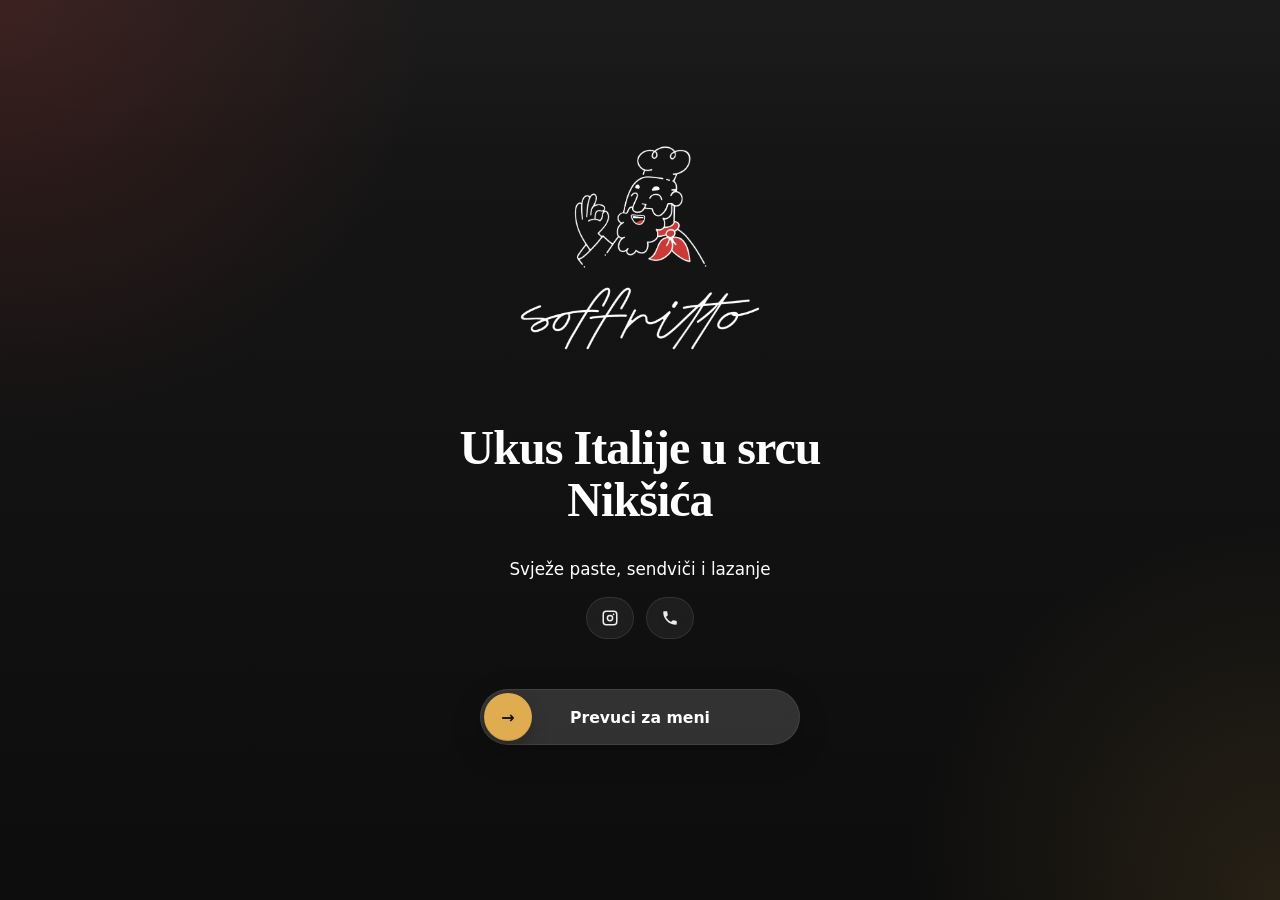
<file: index.html>
<!doctype html>
<html lang="sr-ME">
    <head>
        <meta charset="UTF-8" />
        <meta name="viewport" content="width=device-width, initial-scale=1.0" />
        <meta
            name="description"
            content="Soffritto – italijanski restoran u Nikšiću. Svježe paste, sendviči i lazanje. Pogledajte naš online meni."
        />
        <meta
            property="og:title"
            content="Soffritto | Italijanski restoran – Nikšić"
        />
        <meta
            property="og:description"
            content="Svježe paste, sendviči i lazanje. Ukus Italije u srcu Nikšića."
        />
        <meta property="og:type" content="restaurant" />
        <meta property="og:url" content="https://soffritto.me" />
        <meta
            property="og:image"
            content="https://soffritto.me/assets/og_image.png"
        />
        <meta property="og:locale" content="sr_ME" />
        <meta name="twitter:card" content="summary_large_image" />
        <meta name="twitter:title" content="Soffritto | Nikšić" />
        <meta
            name="twitter:description"
            content="Svježe paste, sendviči i lazanje."
        />
        <meta
            name="twitter:image"
            content="https://soffritto.me/assets/soffritto_tekst_crni.png"
        />
        <link rel="canonical" href="https://soffritto.me/" />
        <title>Soffritto | Online meni</title>
        <link
            rel="icon"
            type="image/png"
            href="assets/logo_chef_crni.png"
            media="(prefers-color-scheme: light)"
        />
        <link
            rel="icon"
            type="image/png"
            href="assets/logo_chef_bijeli.png"
            media="(prefers-color-scheme: dark)"
        />
        <link rel="icon" type="image/png" href="assets/favicon-dark.png" />
        <link rel="stylesheet" href="styles.css" />
    </head>
    <body>
        <div class="bg-pattern" aria-hidden="true"></div>

        <header class="hero" id="top">
            <div class="hero__topline">
                <span class="hero__lang">Crnogorski</span>
            </div>
            <div class="hero__inner shell">
                <div class="hero__brand" aria-label="Soffritto logo">
                    <img
                        src="assets/logo_chef_bijeli.png"
                        alt="Soffritto logo"
                        class="hero__chef"
                    />
                    <img
                        src="assets/soffritto_natpis_bijeli.png"
                        alt="Soffritto"
                        class="hero__text"
                    />
                </div>

                <div class="hero__copy">
                    <h1>Ukus Italije u srcu Nikšića</h1>
                    <p class="hero__lead">Svježe paste, sendviči i lazanje</p>

                    <div class="hero__contact" aria-label="Kontakt informacije">
                        <a
                            href="https://www.instagram.com/soffritto_restoran_niksic/"
                            target="_blank"
                            rel="noopener noreferrer"
                            class="hero__contact-link"
                            aria-label="Instagram"
                        >
                            <svg
                                viewBox="0 0 24 24"
                                aria-hidden="true"
                                class="hero__contact-icon"
                            >
                                <path
                                    d="M7 2h10a5 5 0 0 1 5 5v10a5 5 0 0 1-5 5H7a5 5 0 0 1-5-5V7a5 5 0 0 1 5-5Zm0 2a3 3 0 0 0-3 3v10a3 3 0 0 0 3 3h10a3 3 0 0 0 3-3V7a3 3 0 0 0-3-3H7Zm5 3.5A4.5 4.5 0 1 1 7.5 12 4.5 4.5 0 0 1 12 7.5Zm0 2A2.5 2.5 0 1 0 14.5 12 2.5 2.5 0 0 0 12 9.5Zm4.75-3.35a1.1 1.1 0 1 1-1.1 1.1 1.1 1.1 0 0 1 1.1-1.1Z"
                                    fill="currentColor"
                                />
                            </svg>
                        </a>

                        <a
                            href="tel:+38269772770"
                            class="hero__contact-link"
                            aria-label="Pozovite nas"
                        >
                            <svg
                                viewBox="0 0 24 24"
                                aria-hidden="true"
                                class="hero__contact-icon"
                            >
                                <path
                                    d="M6.62 10.79a15.05 15.05 0 0 0 6.59 6.59l2.2-2.2a1 1 0 0 1 1-.24 11.36 11.36 0 0 0 3.57.57 1 1 0 0 1 1 1V20a1 1 0 0 1-1 1A17 17 0 0 1 3 4a1 1 0 0 1 1-1h3.49a1 1 0 0 1 1 1 11.36 11.36 0 0 0 .57 3.57 1 1 0 0 1-.25 1.01Z"
                                    fill="currentColor"
                                />
                            </svg>
                        </a>
                    </div>
                </div>
                <div class="hero__slider" id="menuSlider">
                    <div class="hero__slider-track">
                        <div class="hero__slider-handle" id="sliderHandle">
                            →
                        </div>
                        <span class="hero__slider-text">Prevuci za meni</span>
                    </div>
                </div>
                <!--
                <a href="#menuPanel" class="hero__cta">
                    <span class="hero__cta-icon">→</span>
                    <span>Prevuci za meni</span>
                </a>-->
            </div>
        </header>
        <script src="script.js"></script>
        <script type="application/ld+json">
            {
                "@context": "https://schema.org",
                "@type": "Restaurant",
                "name": "Soffritto",
                "description": "Italijanski restoran u Nikšiću – paste, sendviči, lazanje",
                "url": "https://soffritto.me",
                "telephone": "+38269772770",
                "address": {
                    "@type": "PostalAddress",
                    "addressLocality": "Nikšić",
                    "addressCountry": "ME"
                },
                "servesCuisine": "Italian",
                "sameAs": [
                    "https://www.instagram.com/soffritto_restoran_niksic/"
                ]
            }
        </script>
    </body>
</html>
</file>
<file: styles.css>
:root {
    --bg: #111111;
    --accent: #dfac4f;
    --text: #ffffff;
    --text-soft: rgba(255, 255, 255, 0.78);
    --shell: min(1180px, calc(100vw - 28px));
}

* {
    box-sizing: border-box;
}

html {
    scroll-behavior: smooth;
}

body {
    margin: 0;
    min-height: 100vh;
    overflow-x: hidden;
    font-family:
        Inter,
        system-ui,
        -apple-system,
        BlinkMacSystemFont,
        "Segoe UI",
        sans-serif;
    background: var(--bg);
    color: var(--text);
}

img {
    display: block;
    max-width: 100%;
}

.bg-pattern {
    position: fixed;
    inset: 0;
    z-index: -1;
    background:
        radial-gradient(
            circle at top left,
            rgba(178, 58, 52, 0.22),
            transparent 28%
        ),
        radial-gradient(
            circle at bottom right,
            rgba(223, 172, 79, 0.12),
            transparent 24%
        ),
        linear-gradient(
            180deg,
            rgba(255, 255, 255, 0.02),
            rgba(255, 255, 255, 0) 18%
        ),
        linear-gradient(180deg, #171717 0%, #0d0d0d 100%);
}

.bg-pattern::after {
    content: "";
    position: absolute;
    inset: 0;
    opacity: 0.09;
    background-image:
        linear-gradient(rgba(255, 255, 255, 0.04) 1px, transparent 1px),
        linear-gradient(90deg, rgba(255, 255, 255, 0.04) 1px, transparent 1px);
    background-size: 22px 22px;
    mask-image: linear-gradient(
        180deg,
        rgba(255, 255, 255, 0.3),
        rgba(255, 255, 255, 0.05)
    );
}

.shell {
    width: var(--shell);
    margin: 0 auto;
}

.hero {
    padding: 18px 0;
}

.hero__topline {
    width: var(--shell);
    margin: 0 auto 4px;
    display: flex;
    justify-content: flex-end;
}

.hero__lang {
    display: none;
    align-items: center;
    min-height: 38px;
    padding: 0 14px;
    border-radius: 999px;
    border: 1px solid rgba(255, 255, 255, 0.1);
    background: rgba(255, 255, 255, 0.04);
    color: rgba(255, 255, 255, 0.88);
    font-size: 0.92rem;
}

.hero__inner {
    min-height: calc(100svh - 60px);
    display: flex;
    flex-direction: column;
    justify-content: space-between;
    align-items: center;
    padding: 40px 0;
}

.hero__brand {
    margin-top: 40px;
    display: flex;
    flex-direction: column;
    align-items: center;
    gap: 16px;
}

.hero__chef {
    width: min(200px, 44vw);
    margin: 0 0 -18px;
}

.hero__text {
    width: min(300px, 70vw);
}

.hero__copy {
    max-width: 520px;
    margin: -10px auto 0;
    text-align: center;
}

.hero__contact {
    margin-top: 18px;
    display: flex;
    flex-wrap: wrap;
    justify-content: center;
    gap: 10px 12px;
}

.hero__contact-link {
    display: inline-flex;
    align-items: center;
    gap: 8px;
    min-height: 42px;
    padding: 0 14px;
    border-radius: 999px;
    text-decoration: none;
    color: rgba(255, 255, 255, 0.92);
    background: rgba(255, 255, 255, 0.06);
    border: 1px solid rgba(255, 255, 255, 0.1);
    backdrop-filter: blur(8px);
    -webkit-backdrop-filter: blur(8px);
    transition:
        background 0.2s ease,
        border-color 0.2s ease,
        transform 0.2s ease,
        color 0.2s ease;
}

.hero__contact-link:hover {
    background: rgba(255, 255, 255, 0.1);
    border-color: rgba(223, 172, 79, 0.35);
    color: #ffffff;
    transform: translateY(-1px);
}

.hero__contact-link:focus-visible {
    outline: 2px solid rgba(223, 172, 79, 0.5);
    outline-offset: 2px;
}

.hero__contact-icon {
    width: 18px;
    height: 18px;
    flex: 0 0 18px;
}

.hero__contact-link span {
    font-size: 0.95rem;
    font-weight: 600;
    line-height: 1;
}

/*.hero__copy h1 {
    margin: 0 0 12px;
    font-size: clamp(2rem, 6.6vw, 4.6rem);
    line-height: 1.05;
    letter-spacing: -0.03em;
}

.hero__lead {
    margin: 0 auto;
    max-width: 58ch;
    color: var(--text-soft);
    font-size: clamp(1rem, 2.8vw, 1.14rem);
    line-height: 1.6;
}*/

.hero__copy h1 {
    font-family: "Cormorant Garamond", Georgia, serif;
    font-weight: 600;
    letter-spacing: -0.02em;
}

.hero__lead {
    font-family: Inter, system-ui, sans-serif;
    font-weight: 400;
}

.hero__slider {
    width: 100%;
    max-width: 320px;
    height: 56px;
    margin: 10px auto 20px;
    position: relative;
    overflow: hidden;
    border-radius: 999px;
    background: rgba(255, 255, 255, 0.15);
    backdrop-filter: blur(10px);
    -webkit-backdrop-filter: blur(10px);
    box-shadow:
        inset 0 0 0 1px rgba(255, 255, 255, 0.08),
        0 10px 30px rgba(0, 0, 0, 0.22);
}

.hero__slider-track {
    position: relative;
    width: 100%;
    height: 100%;
}

.hero__slider-text {
    position: absolute;
    inset: 0;
    display: flex;
    align-items: center;
    justify-content: center;
    padding: 0 56px;
    color: #ffffff;
    font-weight: 600;
    font-size: 0.98rem;
    pointer-events: none;
    text-align: center;
    white-space: nowrap;
}

.hero__slider-handle {
    position: absolute;
    top: 4px;
    left: 4px;
    width: 48px;
    height: 48px;
    border-radius: 50%;
    display: flex;
    align-items: center;
    justify-content: center;
    background: var(--accent);
    color: #111111;
    font-weight: 700;
    cursor: grab;
    user-select: none;
    -webkit-user-select: none;
    touch-action: none;
    box-shadow:
        0 8px 18px rgba(0, 0, 0, 0.22),
        inset 0 -1px 0 rgba(0, 0, 0, 0.12);
}

.hero__slider-handle:active {
    cursor: grabbing;
}

@media (max-width: 640px) {
    .hero {
        padding-top: 14px;
    }

    .hero__topline {
        margin-bottom: 8px;
    }

    .hero__lang {
        min-height: 34px;
        padding: 0 12px;
        font-size: 0.85rem;
    }

    .hero__inner {
        min-height: calc(100svh - 52px);
        padding: 28px 0 28px;
    }

    .hero__chef {
        width: min(188px, 50vw);
        margin-bottom: -16px;
    }

    .hero__text {
        width: min(286px, 76vw);
    }

    .hero__copy {
        max-width: 440px;
        margin-top: -6px;
        padding: 0 10px;
    }

    .hero__copy h1 {
        margin-bottom: 12px;
        font-size: clamp(1.8rem, 8vw, 2.8rem);
        line-height: 1.04;
    }

    .hero__lead {
        font-size: 0.98rem;
        line-height: 1.5;
    }

    .hero__slider {
        max-width: 310px;
        height: 54px;
        margin-bottom: 16px;
    }

    .hero__slider-handle {
        width: 46px;
        height: 46px;
    }

    .hero__slider-text {
        font-size: 0.95rem;
    }

    .hero__contact {
        margin-top: 16px;
        gap: 8px 10px;
    }

    .hero__contact-link {
        min-height: 40px;
        padding: 0 12px;
    }

    .hero__contact-link span {
        font-size: 0.9rem;
    }
}

@media (min-width: 700px) {
    .hero {
        padding-top: 40px;
    }

    .hero__inner {
        /* Forsiramo vertikalni raspored kao na mobilnom */
        display: flex;
        flex-direction: column;
        justify-content: center; /* Centriramo sve po vertikali */
        gap: 30px; /* Pravimo razmak između elemenata */
        min-height: calc(100vh - 80px);
        padding: 40px 0;

        /* KLJUČ: Ograničavamo širinu cijele sekcije na desktopu */
        max-width: 500px;
        margin: 0 auto;
    }

    .hero__brand {
        margin-top: 0;
        gap: 12px;
    }

    .hero__chef {
        /* Smanjujemo sliku kuvara da ne dominira ekranom */
        width: 140px;
        margin-bottom: -10px;
    }

    .hero__text {
        /* Ograničavamo širinu logotipa/teksta brenda */
        width: 260px;
    }

    .hero__copy {
        /* Tekst ostaje čitljiv i uzak */
        max-width: 420px;
        margin-top: 0;
    }

    .hero__copy h1 {
        /* Malo smanjujemo font jer je sad u užem kontejneru */
        font-size: 3rem;
        line-height: 1.1;
    }

    .hero__lead {
        font-size: 1.05rem;
        max-width: 40ch; /* Još uža kolona teksta za bolji "look" */
    }

    .hero__slider {
        margin-top: 20px;
        width: 320px; /* Fiksna širina slidera da ne šeta */
    }
}

@media (prefers-reduced-motion: reduce) {
    html {
        scroll-behavior: auto;
    }

    *,
    *::before,
    *::after {
        animation: none !important;
        transition: none !important;
    }
}
</file>
